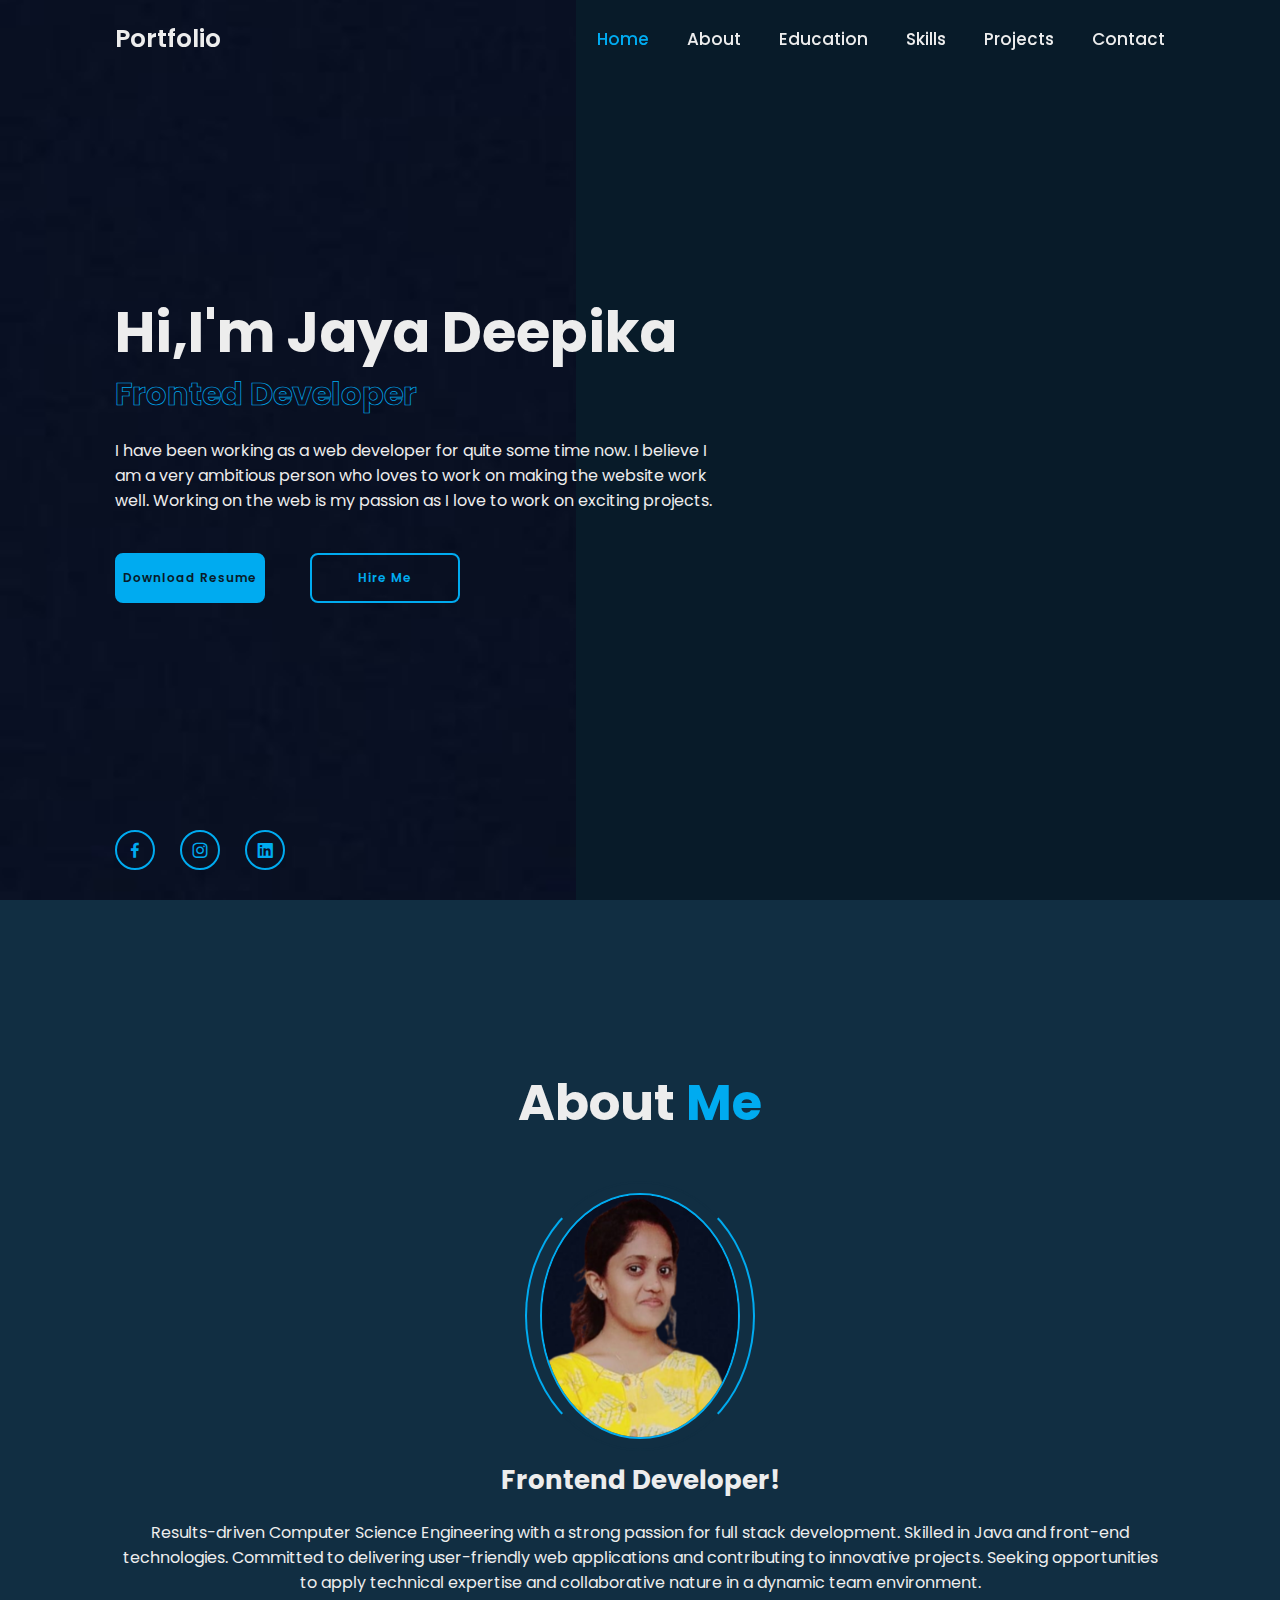
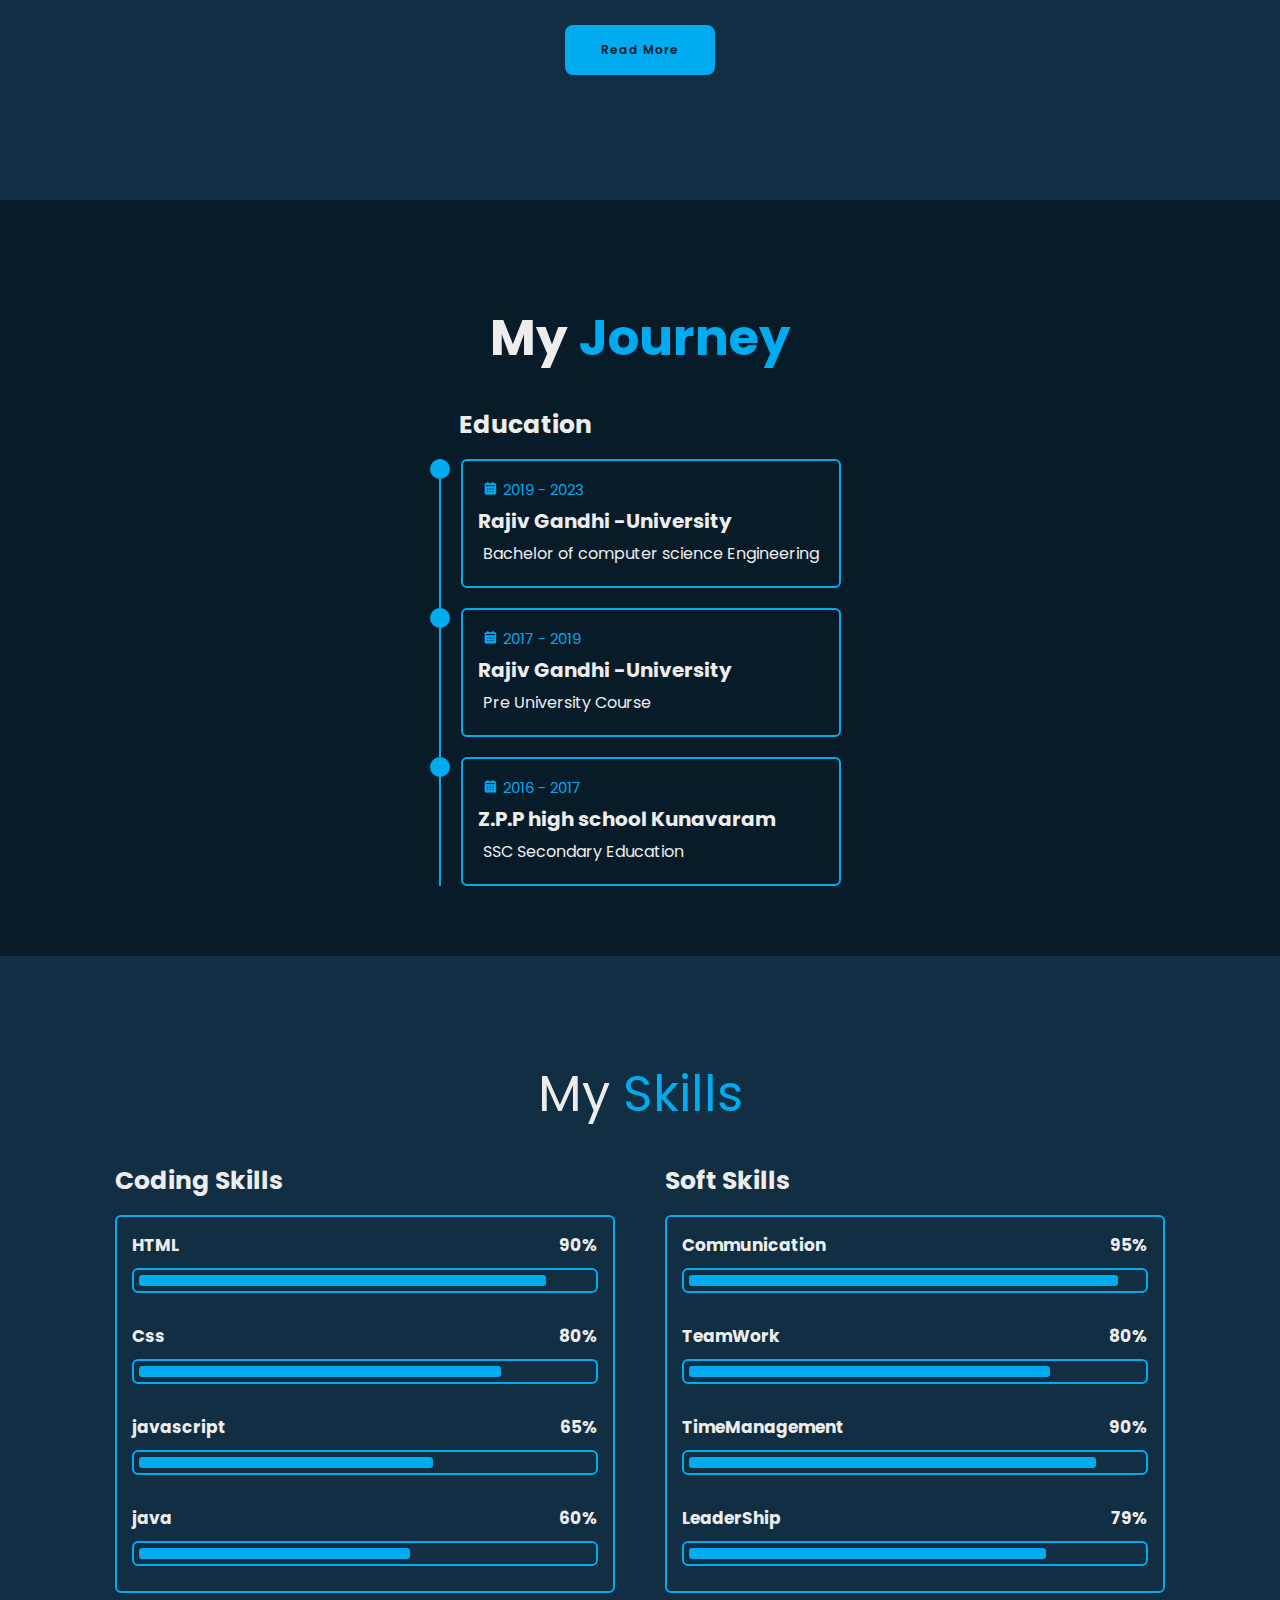
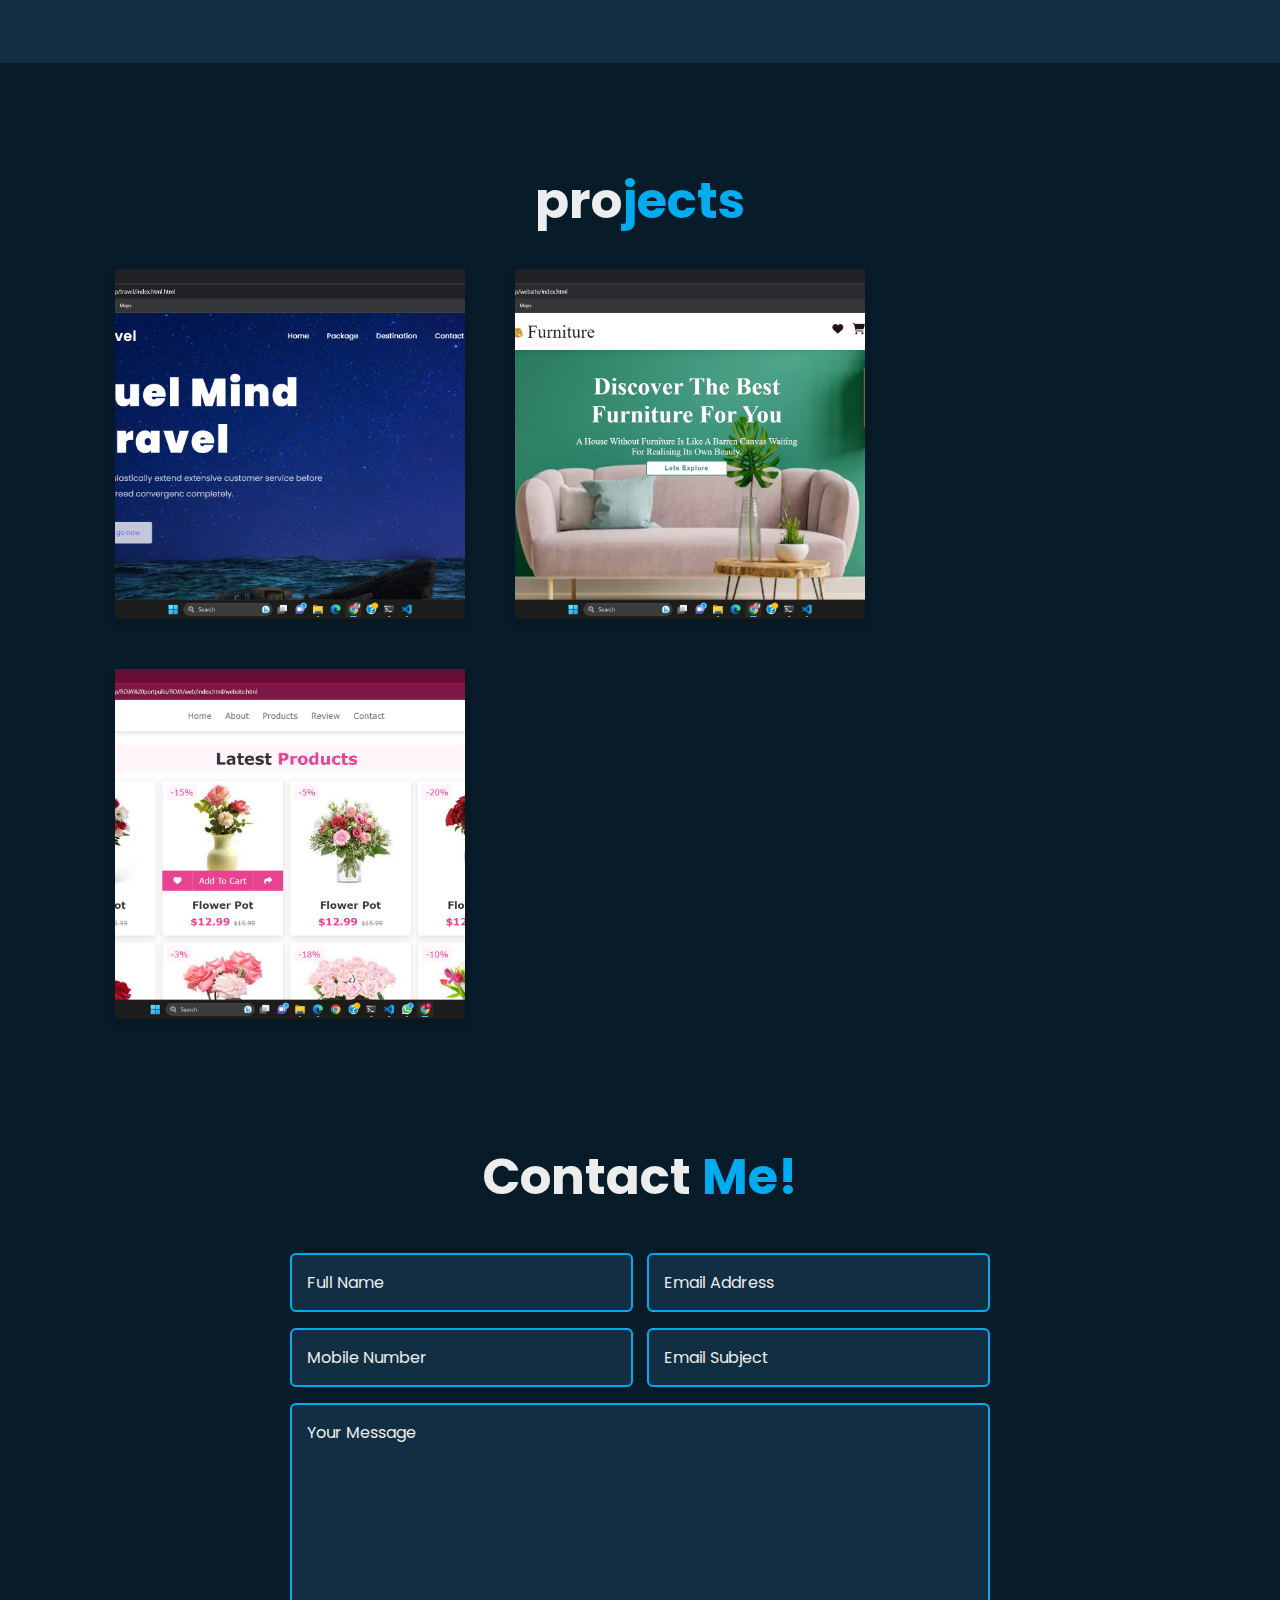
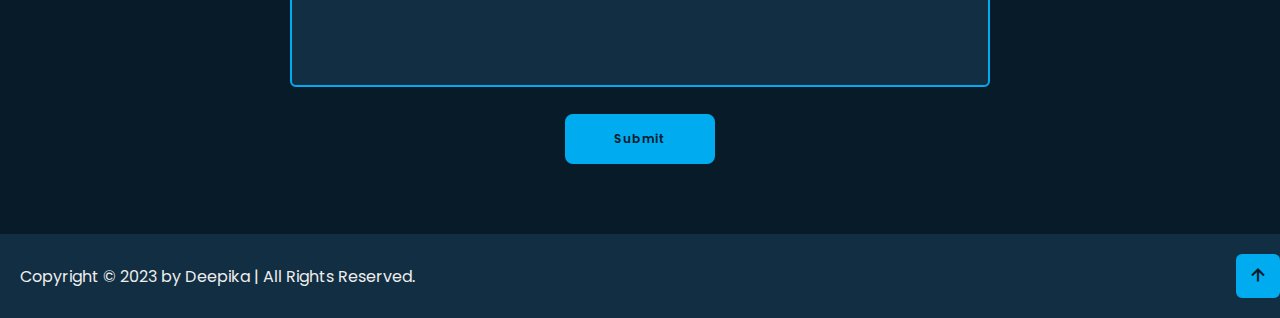
<file: index.html>
<!DOCTYPE html>
<html lang="en">
<head>
    <meta charset="UTF-8">
    <meta name="viewport" content="width=device-width, initial-scale=1.0">
    <title>Jaya Deepika</title>
    <link rel="stylesheet" href="./style.css">
    <link href='https://unpkg.com/boxicons@2.1.4/css/boxicons.min.css' rel='stylesheet'>
    <meta name="viewport" content="width=device-width, initial-scale=1">
</head>
<body>
    <!--header-->
    <header class="header">
        <a href="#" class="logo">Portfolio</a>
         <div class="bx bx-menu" id="menu-icon"></div>
        <nav class="navbar">
            <a href="#home" class="active">Home</a>
            <a href="#about">About</a>
            <a href="#education">Education</a>
            <a href="#skills">Skills</a>
            <a href="#projects">Projects</a>
            <a href="#contact">Contact</a>

            <span class="active-nav"></span>
        </nav>
    </header>
    <!--home section-->
    <section class="home" id="home">
        <div class="home-content">
            <h1>Hi,I'm <span>Jaya Deepika</span></h1>
            <div class="text-animate">
                <h3>Fronted Developer</h3>
            </div>
            <p>I have been working as a web developer for quite some time now. 
                I believe I am a very ambitious person who loves to work on making the website work well.
                 Working on the web is my passion as I love to work on exciting projects.</p>
            <div class="btn-box">
                <a href="./jaya_Deepika_Kadali.pdf" download="jaya_Deepika_Kadali" target="_blank"    class="btn">Download Resume</a>
                <a href="./hire.html" class="btn">Hire Me</a>
            </div>
        </div>
        <div class="home-sci">
            <a href="./hire.html"><i class='bx bxl-facebook'></i></a>
            <a href="https://instagram.com/jayadeepu_kadali?utm_source=qr&igshid=MzNlNGNkZWQ4Mg=="><i class='bx bxl-instagram' ></i></a>
            <a href="https://www.linkedin.com/in/jayadeepikakadali"><i class='bx bxl-linkedin-square' ></i></a>
        </div>
        <div class="home-imgHover"></div>
    </section>
    <!--about section-->
    <section class="about" id="about">
        <h2 class="heading">About <span>Me</span></h2>
        <div class="about-img">
            <img src="./img/deepu.png" alt="no picture">
            <span class="circle-spin"></span>
        </div>
        <div class="about-content">
            <h3>Frontend Developer!</h3>
            <p>Results-driven Computer Science Engineering with a strong passion for full stack development. Skilled in Java and front-end technologies. 
                Committed to delivering user-friendly web applications and contributing to innovative projects.
                 Seeking opportunities to apply technical expertise and collaborative nature in a dynamic team environment.</p>
            <div class="btn-box btns">
                <a href="./hire.html" class="btn">Read More</a>
            </div>
        </div>
    </section>
    <!--education section-->
    <section class="education" id="education">
        <h2 class="heading">My <span>Journey</span></h2>
        <div class="education-row">
            <div class="education-column">
                <h3 class="title">Education</h3>
        
                <div class="education-box">
                    <div class="education-content">
                        <div class="content">
                            <div class="year"><i class='bx bxs-calendar'></i>2019 - 2023</div>
                            <h3>Rajiv Gandhi -University</h3>
                            <p>Bachelor of computer science Engineering</p>
                        </div>
                    </div>
                
                
                    <div class="education-content">
                        <div class="content">
                            <div class="year"><i class='bx bxs-calendar'></i>2017 - 2019</div>
                            <h3>Rajiv Gandhi -University</h3>
                            <p>Pre University Course</p>
                        </div>
                    </div>
                
                
                    <div class="education-content">
                        <div class="content">
                            <div class="year"><i class='bx bxs-calendar'></i>2016 - 2017</div>
                            <h3>Z.P.P high school Kunavaram</h3>
                            <p>SSC Secondary Education </p>
                        </div>
                    </div>
                </div>
            </div>


        </div>
    </section>
    <!--Skills Section description-->
    <section class="skills" id="skills">
        <div class="heading">My <span>Skills</span></div>

        <div class="skills-row">

            <div class="skills-column">
                <!--coding Skills-->
                <h3 class="title">Coding Skills</h3>

                <div class="skills-box">
                    <div class="skills-content">

                       <div class="progress">
                        <h3>HTML <span>90%</span></h3>
                        <div class="bar"><span></span></div>
                       </div>

                       <div class="progress">
                        <h3>Css <span>80%</span></h3>
                        <div class="bar"><span></span></div>
                       </div>

                       <div class="progress">
                        <h3>javascript <span>65%</span></h3>
                        <div class="bar"><span></span></div>
                       </div>

                       <div class="progress">
                        <h3>java <span>60%</span></h3>
                        <div class="bar"><span></span></div>
                       </div>

                    </div>
                </div>

            </div>
            <!--technical skills-->
            <div class="skills-column">
                <h3 class="title">Soft Skills</h3>

                <div class="skills-box">
                    <div class="skills-content">

                       <div class="progress">
                        <h3>Communication <span>95%</span></h3>
                        <div class="bar"><span></span></div>
                       </div>

                       <div class="progress">
                        <h3>TeamWork <span>80%</span></h3>
                        <div class="bar"><span></span></div>
                       </div>

                       <div class="progress">
                        <h3>TimeManagement <span>90%</span></h3>
                        <div class="bar"><span></span></div>
                       </div>

                       <div class="progress">
                        <h3>LeaderShip <span>79%</span></h3>
                        <div class="bar"><span></span></div>
                       </div>

                    </div>
                </div>

            </div>
        </div>
    </section>
    <!--Projects description-->
    <section class="Projects" id="projects">
        <h2 class="heading">pro<span>jects</span></h2>
    <div class="project-box">
            <div class="flip-card">
            <div class="flip-card-inner">
              <div class="flip-card-front">
                <img src="./img/Screenshot 2023-08-31 191909.png" alt="Avatar" >
              </div>
              <div class="flip-card-back">
                <h1>Travel website</h1> 
                <p>i created a responsive travel website by using html and Css </p> 
                <div class="btn-box btns">
                    <a href="./websites/task/travel.html" target="_blank" class="btn">Read More</a>
                </div>
              </div>
            </div>
          </div>

          <div class="flip-card">
            <div class="flip-card-inner">
              <div class="flip-card-front">
                <img src="./img/Screenshot 2023-08-31 192037.png" alt="Avatar" >
              </div>
              <div class="flip-card-back">
                <h1>Furnitute website</h1> 
                <p>i created a furniture website by using html and Css </p> 
                <div class="btn-box btns">
                    <a href="./websites/data/furniture.html" target="_blank" class="btn">Read More</a>
                </div>
              </div>
            </div>
          </div>

          <div class="flip-card">
            <div class="flip-card-inner">
              <div class="flip-card-front">
                <img src="./img/Screenshot 2023-08-31 211227.png" alt="Avatar">
              </div>
              <div class="flip-card-back">
                <h1>Flowers website</h1> 
                <p>i created a responsive Flowers website by using html and Css </p> 
                <div class="btn-box btns">
                    <a href="./websites/flowerweb/website.html" class="btn">Read More</a>
                </div>
              </div>
            </div>
          </div>
        </div>

    </section>
    <section class="contact" id="contact">
        <h2 class="heading">Contact <span>Me!</span></h2>

        <form action="https://formspree.io/f/mvojpzdb" method="post">
            <div class="input-box">
                <div class="input-field">
                    <input type="text" placeholder="Full Name" name="fname" >
                    <span class="focus"></span>
                </div>
                <div class="input-field">
                    <input type="text" placeholder="Email Address" name="email">
                    <span class="focus"></span>
                </div>
            </div>

            <div class="input-box">
                <div class="input-field">
                    <input type="text" placeholder="Mobile Number" name="number" >
                    <span class="focus"></span>
                </div>
                <div class="input-field">
                    <input type="text" placeholder="Email Subject" name="deepu">
                    <span class="focus"></span>
                </div>
            </div>
            <div class="textarea-field">
                <textarea name="" id="" cols="30" rows="10" placeholder="Your Message" name="textarea"></textarea>
                <span class="focus"></span>
            </div>
            <div class="btn-box btns">
                <button type="submit" value="submit" class="btn"  formaction="https://formspree.io/f/xdornknd "> Submit</button>
            </div>
        </form>
    </section>

    <!--footer design-->
    <footer class="footer">
        <div class="footer-text">
            <p>Copyright &copy; 2023 by Deepika | All Rights Reserved.</p>
        </div>

        <div class="footer-iconTop">
            <a href="#"><i class='bx bx-up-arrow-alt'></i></a>
        </div>
    </footer>
    <script src="./script.js"></script>
</body>
</html>
</file>
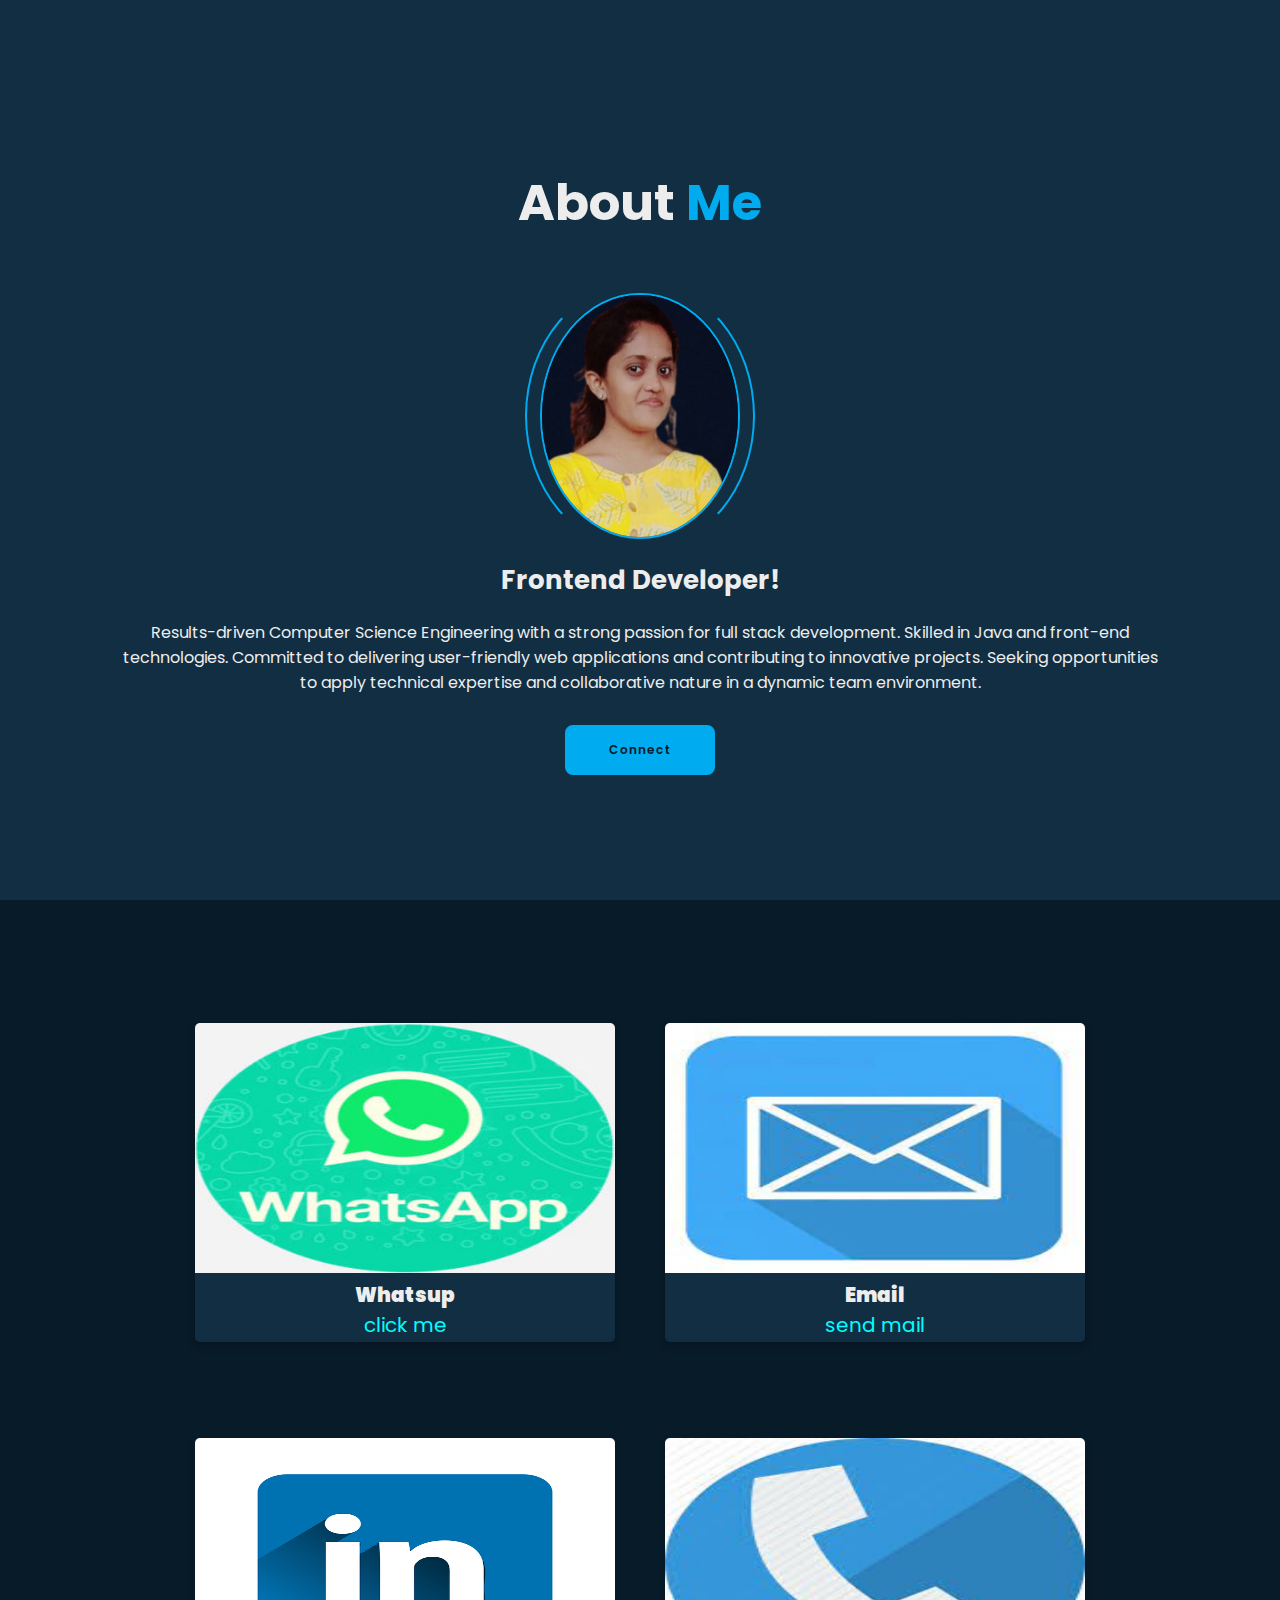
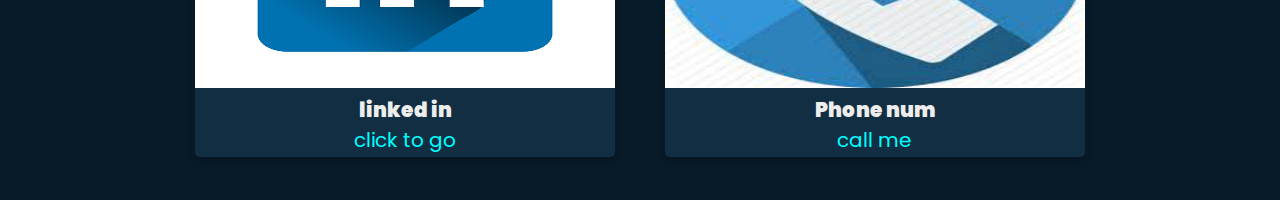
<file: hire.html>
<!DOCTYPE html>
<html lang="en">
<head>
    <meta charset="UTF-8">
    <meta name="viewport" content="width=device-width, initial-scale=1.0">
    <title>Hire me</title>
    <meta name="viewport" content="width=device-width, initial-scale=1">
    <link rel="stylesheet" href="./style.css">
<style>
.connect{
    display: flex;
    flex-wrap: wrap;
    gap: 5rem;
    justify-content: center;
    align-items: center;
}
.card {
  box-shadow: 0 4px 8px 0 rgba(0,0,0,0.2);
  transition: 0.3s;
  width: 40%;
  border-radius: 5px;
  background-color: #112e42;

}

.card:hover {
  box-shadow: 0 8px 16px 0 rgb(24, 131, 161);
}

img {
  border-radius: 5px 5px 0 0;
}

.container {
  padding: 2px 16px;}
.card img{
    width: 150px;
    height: 250px;
}
.card .container h4,b,p,a{
    font-size: 2rem;
    text-align: center;
}
.container a{
  color: aqua;
}
</style>
</head>
<body>
    <section class="about" id="about">
        <h2 class="heading">About <span>Me</span></h2>
        <div class="about-img">
            <img src="./img/deepu.png" alt="no picture">
            <span class="circle-spin"></span>
        </div>
        <div class="about-content">
            <h3>Frontend Developer!</h3>
            <p>Results-driven Computer Science Engineering with a strong passion for full stack development. Skilled in Java and front-end technologies. 
                Committed to delivering user-friendly web applications and contributing to innovative projects.
                 Seeking opportunities to apply technical expertise and collaborative nature in a dynamic team environment.</p>
            <div class="btn-box btns">
                <a href="#connect" class="btn">Connect</a>
            </div>
        </div>
    </section>
    <section class="connect" id="connect">
        <div class="card">
            <img src="./img/whatsup.jpg" alt="Avatar" style="width:100%">
            <div class="container">
              <h4><b>Whatsup</b></h4>
              <p><a href="https://wa.me/+8374929657" target="_blank">click me</a></p>
            </div>
          </div>
          <div class="card">
            <img src="./img/email.jpeg" alt="Avatar" style="width:100%">
            <div class="container">
              <h4><b>Email</b></h4>
              <p><a href="mailto:jayadeepika001@gmail.com" target="_blank">send mail</a></p>
            </div>
          </div>
          <div class="card">
            <img src="./img/linkedin.webp" alt="Avatar" style="width:100%">
            <div class="container">
              <h4><b>linked in</b></h4>
              <p><a href="https://www.linkedin.com/in/jayadeepikakadali" target="_blank">click to go </a></p>
            </div>
          </div>
          <div class="card">
            <img src="./img/phone no.jpeg" alt="Avatar" style="width:100%">
            <div class="container">
              <h4><b>Phone num</b></h4>
              <p><a href="tel:+8374929657" target="_blank">call me</a></p>
            </div>
          </div>
    </section>

</body>
</html>
</file>
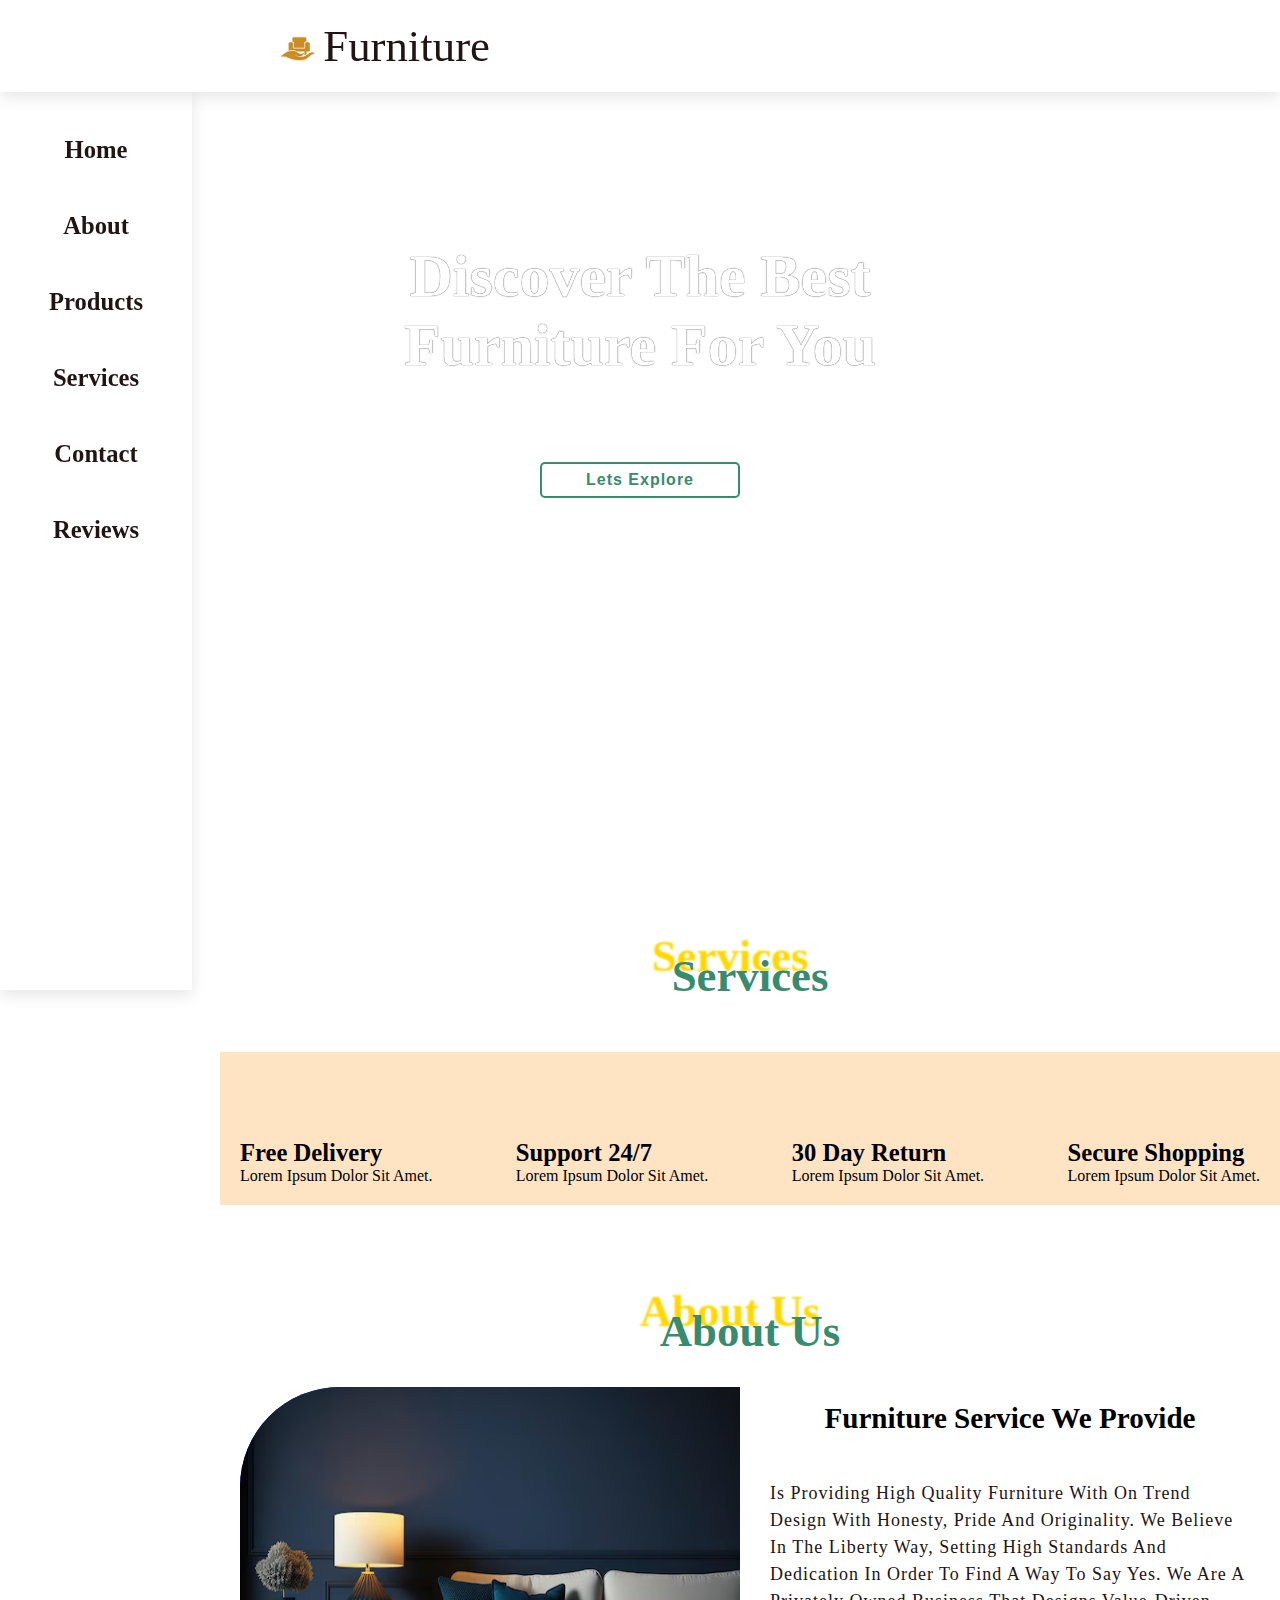
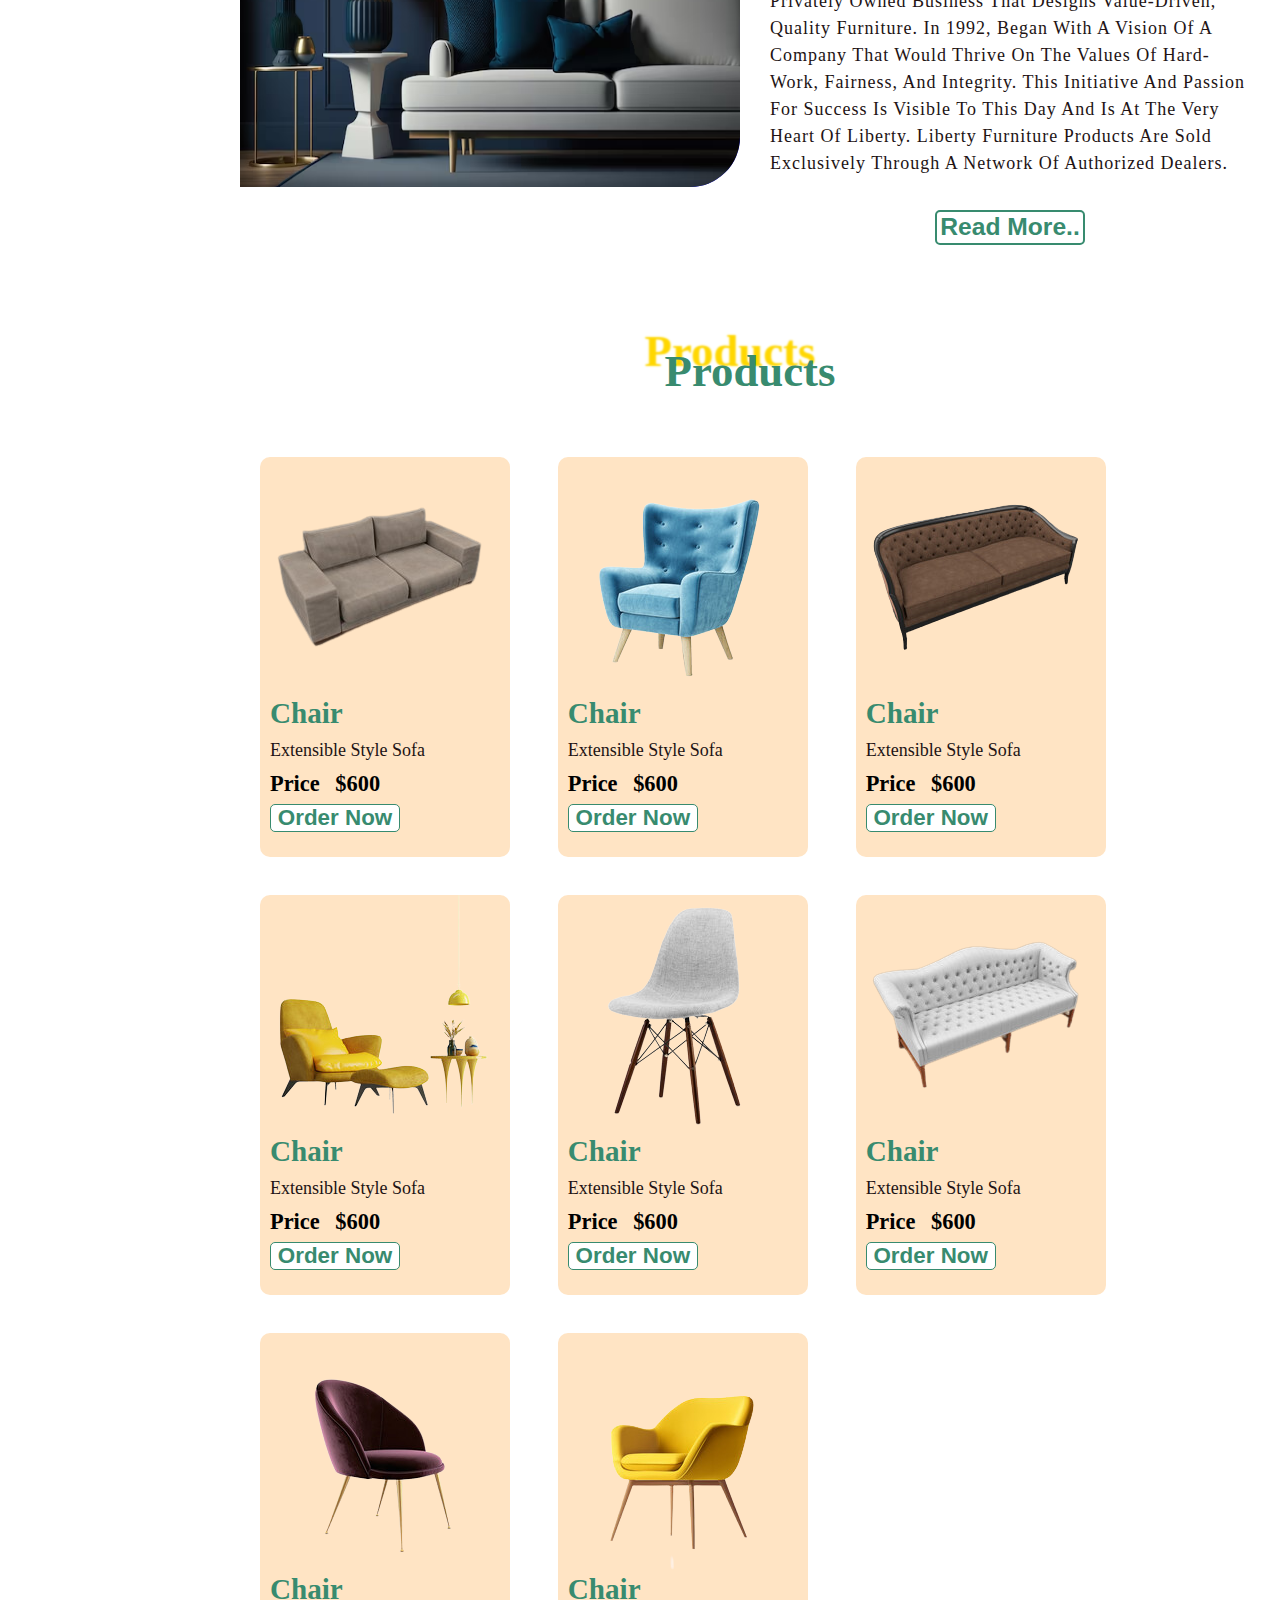
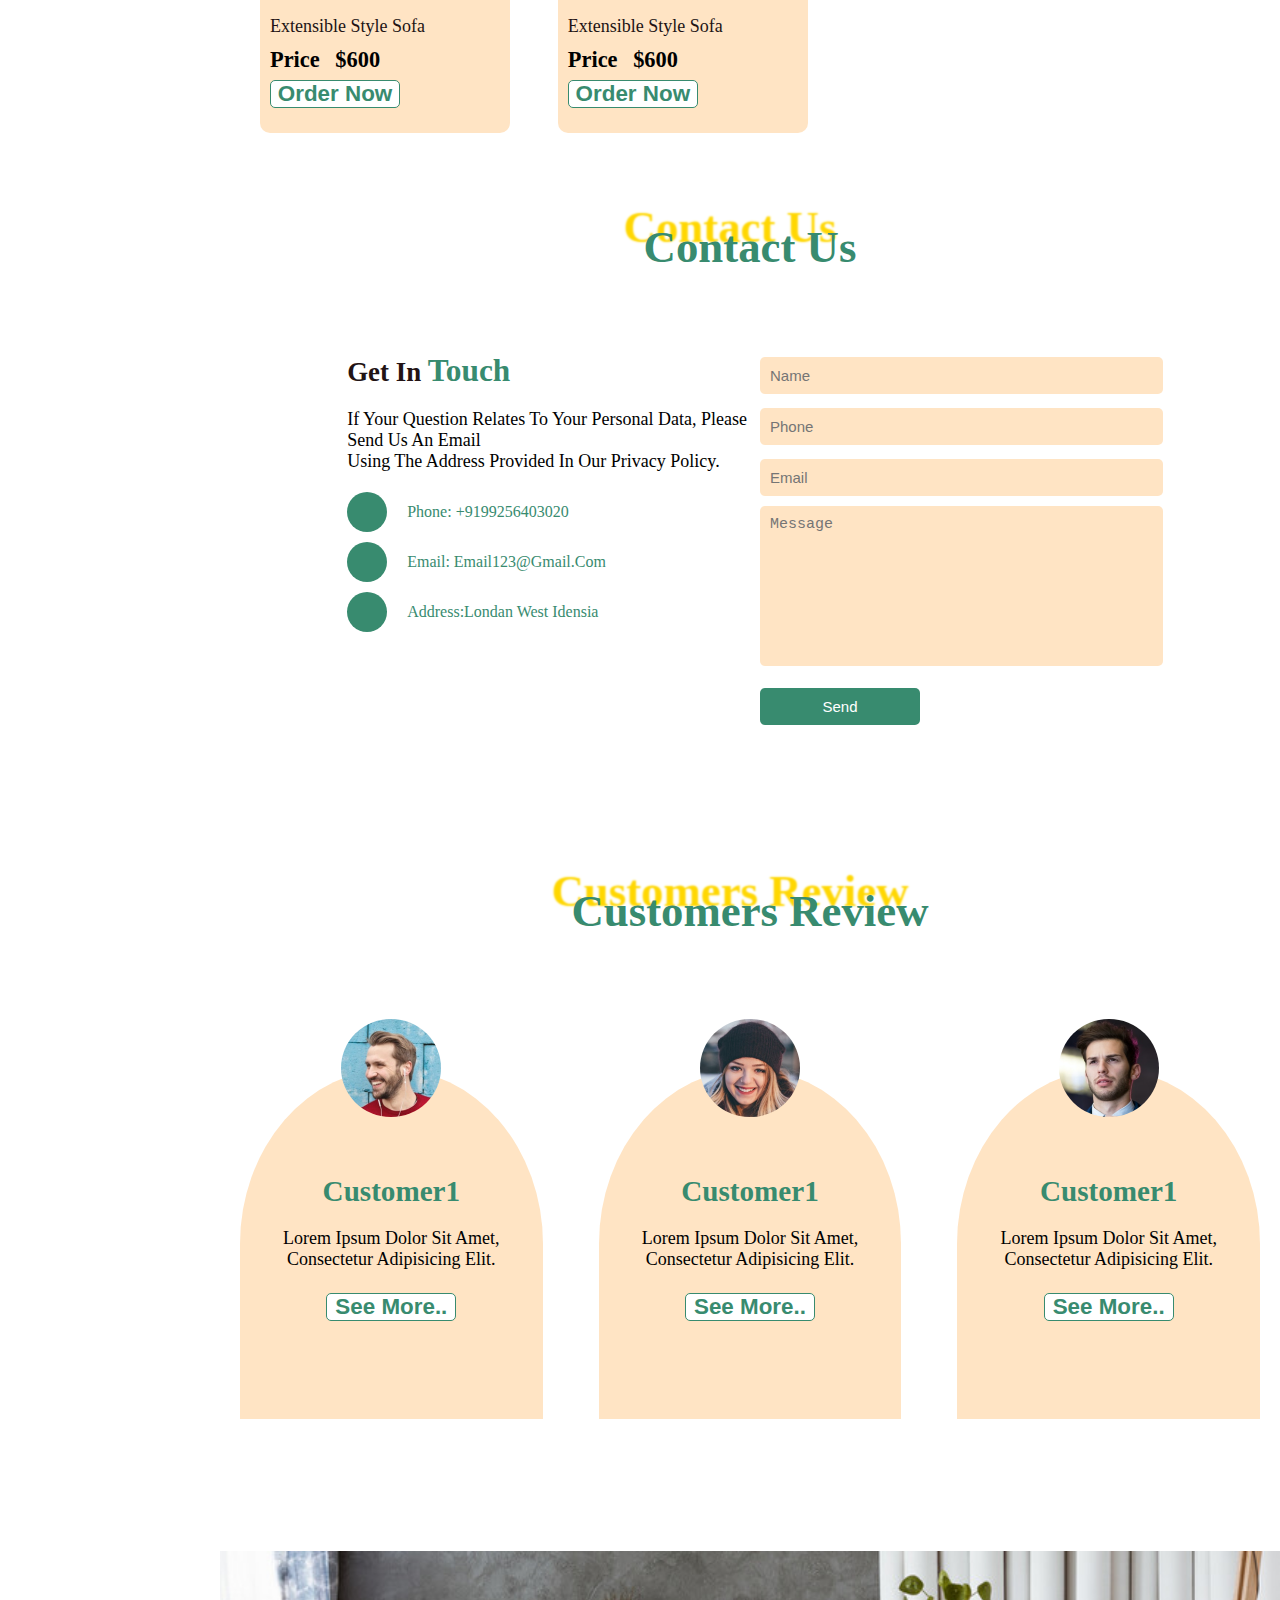
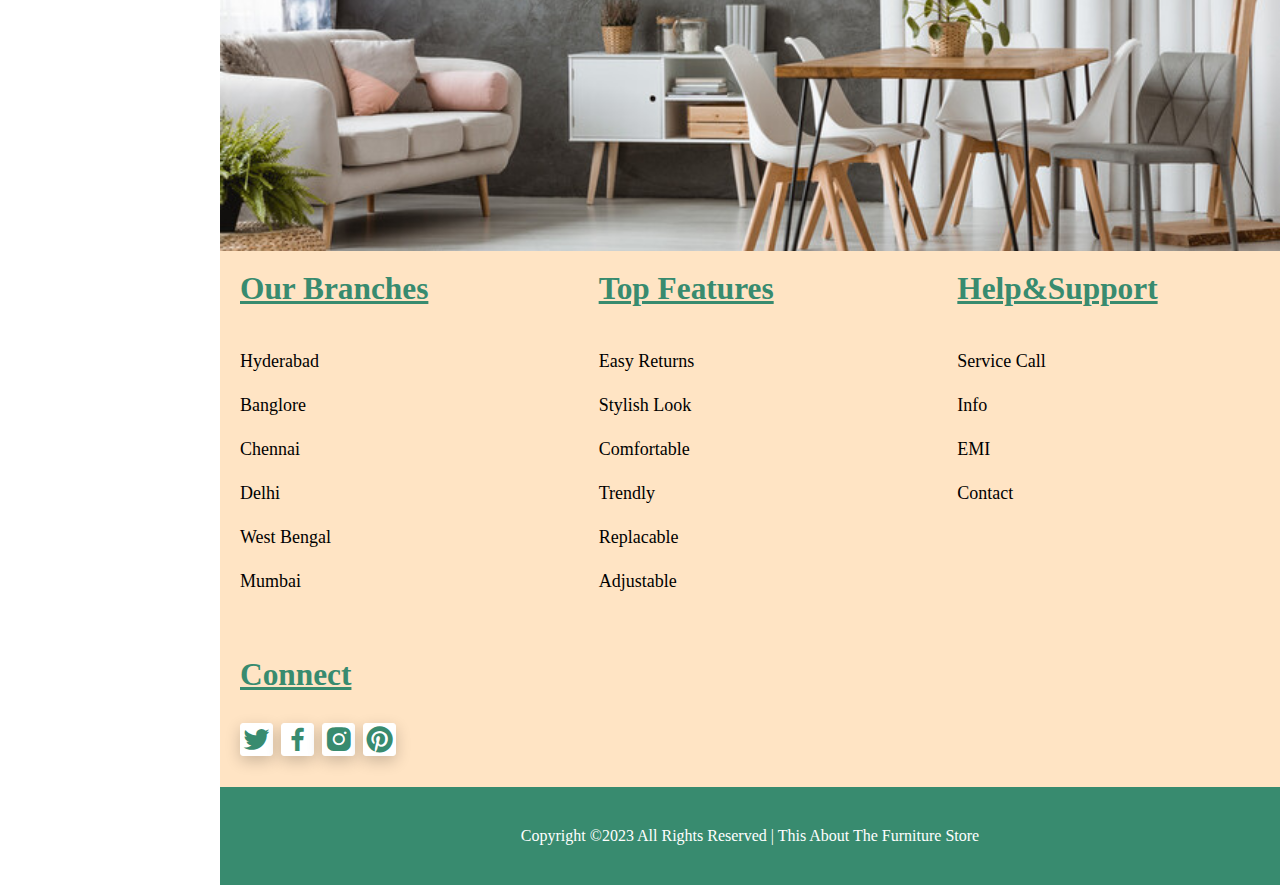
<file: websites/data/furniture.html>
<!DOCTYPE html>
<html lang="en">
<head>
    <meta charset="UTF-8">
    <meta name="viewport" content="width=device-width, initial-scale=1.0">
    <title>Document</title>
</head>
<link rel="stylesheet" href="https://cdnjs.cloudflare.com/ajax/libs/font-awesome/6.4.0/css/all.min.css" integrity="sha512-iecdLmaskl7CVkqkXNQ/ZH/XLlvWZOJyj7Yy7tcenmpD1ypASozpmT/E0iPtmFIB46ZmdtAc9eNBvH0H/ZpiBw==" crossorigin="anonymous" referrerpolicy="no-referrer" />
<link rel="stylesheet" href="./website.css">
<link rel="stylesheet"
href="https://cdn.jsdelivr.net/npm/boxicons@latest/css/boxicons.min.css">
<body>
    <!-- header part -->
    
<div class="grid-container">
    <header class=".item1">
        <label for="toggler" class="fas fa-bars" id="menu-block"></label>
        <div class="data">
        <a href="#" class="logo"><img src="./images/logo2.jpg" alt="no picture" class="logo2"></a>
        <a href="#" class="brand" >furniture</a></div>
       <div class="iconics">
        <a href="#" class="fas fa-heart"></a>
        <a href="#" class="fas fa-shopping-cart"></a>
        <a href="#" class="fas fa-user"></a>
       </div>
    </header>
    <!--header part close-->
    <!-- aside part start -->
        <aside class="item2">
            <ul>
                <li><a href="#home" class="home side">Home</a></li>
                <li><a href="#about" class="about side">About</a></li>
                <li><a href="#products" class="products side">Products</a></li>
                <li><a href="#services" class="services side">Services</a></li>
                <li><a href="#contact" class="contact side">Contact</a></li>
                <li><a href="#review" class="reviews side">Reviews</a></li>
            </ul>
        </aside>
    <section class="item3" id="home">    
        <div class="content">
            <div class="content-text">
                <h1>Discover The Best<br> Furniture for You</h1>
                <p>A house without furniture is like a barren canvas waiting<br> for realising its own beauty.</p>
                <button class="btn">Lets Explore</button>
            </div>
        </div>
        <!-- home part and aside part completed -->

        <!-- services part start -->
        <section class="offers" id="services">
            <div class="offer-heading"><h1>Services</h1></div>
            <div class="offer-content">
            <div class="row">
                <i class="fa-solid fa-truck-fast"></i>
                <h3>Free Delivery</h3>
                <p>Lorem ipsum dolor sit amet.</p>
            </div>
            <div class="row">
                <i class="fa-solid fa-headset"></i>
                <h3>Support 24/7</h3>
                <p>Lorem ipsum dolor sit amet.</p>
            </div>
            <div class="row">
                <i class="fa-solid fa-rotate-left"></i>
                <h3>30 Day Return</h3>
                <p>Lorem ipsum dolor sit amet.</p>
            </div>
            <div class="row">
                <i class="fa-solid fa-cart-shopping"></i>
                <h3>Secure Shopping</h3>
                <p>Lorem ipsum dolor sit amet.</p>
            </div>
        </div>
        <!-- services part end -->

        <!--Aboubt us part start-->
        <section class="aboutus" id="about">
            <div class="abouthead"><h1>About Us</h1></div>
            <div class="aboutcontainer">
                <div class="aboutimg"><img src="./images/about-img.png" alt="no picture"></div>
                    <div class="abouttext">
                        <h3>Furniture Service we Provide</h3>
                        <p>Is Providing High quality furniture with on trend design with honesty, pride and originality.
                            We believe in the Liberty Way, setting high standards and dedication in order to find a way to
                            say yes. We are a privately owned business that designs value-driven, quality furniture. 
                            In 1992, began with a vision of a company that would thrive on the values of hard-work, fairness, and integrity. 
                            This initiative and passion for success is visible to this day and is at the very heart of Liberty. 
                            Liberty Furniture products are sold exclusively through a network of authorized dealers. 
                        </p>
                        <button class="btn">Read More..</button>
                    </div>
            </div>
        </section>
        <!--about us part closed-->

        <!--products start-->
        <section class="products" id="products">
            <div class="producthead">
                <h1>Products</h1>
            </div>
            <div class="productcontent">
                <div class="row">
                    <img src="./images/p1.png" alt="no picture">
                    <div class="rowbody">
                        <h3>Chair</h3>
                        <p>extensible style sofa</p>
                        <h5> Price $600</h5>
                        <button>Order Now</button>
                    </div>
                </div>
            </div>
            <div class="productcontent">
                <div class="row">
                    <img src="./images/p2.png" alt="no picture">
                    <div class="rowbody">
                        <h3>Chair</h3>
                        <p>extensible style sofa</p>
                        <h5> Price $600</h5>
                        <button>Order Now</button>
                    </div>
                </div>
            </div>
            <div class="productcontent">
                <div class="row">
                    <img src="./images/p3.png" alt="no picture">
                    <div class="rowbody">
                        <h3>Chair</h3>
                        <p>extensible style sofa</p>
                        <h5> Price $600</h5>
                        <button>Order Now</button>
                    </div>
                </div>
            </div>
            <div class="productcontent">
                <div class="row">
                    <img src="./images/p4.png" alt="no picture">
                    <div class="rowbody">
                        <h3>Chair</h3>
                        <p>extensible style sofa</p>
                        <h5> Price $600</h5>
                        <button>Order Now</button>
                    </div>
                </div>
            </div>
            <div class="productcontent">
                <div class="row">
                    <img src="./images/p5.png" alt="no picture">
                    <div class="rowbody">
                        <h3>Chair</h3>
                        <p>extensible style sofa</p>
                        <h5> Price $600</h5>
                        <button>Order Now</button>
                    </div>
                </div>
            </div>
            <div class="productcontent">
                <div class="row">
                    <img src="./images/p6.png" alt="no picture">
                    <div class="rowbody">
                        <h3>Chair</h3>
                        <p>extensible style sofa</p>
                        <h5> Price $600</h5>
                        <button>Order Now</button>
                    </div>
                </div>
            </div>
            <div class="productcontent">
                <div class="row">
                    <img src="./images/p7.png" alt="no picture">
                    <div class="rowbody">
                        <h3>Chair</h3>
                        <p>extensible style sofa</p>
                        <h5> Price $600</h5>
                        <button>Order Now</button>
                    </div>
                </div>
            </div>
            <div class="productcontent">
                <div class="row">
                    <img src="./images/p8.png" alt="no picture">
                    <div class="rowbody">
                        <h3>Chair</h3>
                        <p>extensible style sofa</p>
                        <h5> Price $600</h5>
                        <button>Order Now</button>
                    </div>
                </div>
            </div>
        </section>
        <!--products closed-->

        <!--contact start-->
        <section class="contact" id="contact">
            <div class="contacthead"><h1>Contact Us</h1></div>
            <div class="contactdetail">
                <div class="contacttext">
                    <h1>Get in <span>Touch</span></h1>
                    <p>If your question relates to your personal data, please send us an email<br> 
                        using the address provided in our Privacy policy.
                    </p>
                    <ul>
                        <li><a href="#"><i class="fa-solid fa-phone"></i>phone: +9199256403020</a></li>
                        <li><a href="#"><i class="fa-solid fa-envelope"></i>Email: email123@gmail.com</a></li>
                        <li><a href="#"><i class="fa-solid fa-location-dot"></i>Address:Londan west idensia</a></li>
                    </ul>
                </div>
                <div class="contactform">
                    <form action="#">
                        <input type="name" placeholder="Name" required>
                        <input type="number" placeholder="Phone" required>
                        <input type="email" placeholder="Email" required>
                        <textarea name="" id="" cols="22" rows="10" placeholder="Message"></textarea>
                        <input type="submit" value="Send" class="submit" required>
        
                </div>
            </div>
        </section>
        <!--contact closed-->

        <!--review start-->
        <section class="review" id="review">
            <div class="reviewhead">
                <h1>Customers Review</h1>
            </div>
            <div class="reviewcontent">
                <div class="row">
                    <img src="./images/pic-1.png" alt="no picture">
                    <h3>Customer1</h3>
                    <div class="star">
                        <i class="fa-solid fa-star checked"></i>
                        <i class="fa-solid fa-star checked"></i>
                        <i class="fa-solid fa-star checked"></i>
                        <i class="fa-solid fa-star checked"></i>
                        <i class="fa-solid fa-star checked"></i>
                    </div>
                    <p>Lorem ipsum dolor sit amet, consectetur adipisicing elit.</p>
                    <button>See More..</button>
                </div>

                <div class="row">
                    <img src="./images/pic-2.png" alt="no picture">
                    <h3>Customer1</h3>
                    <div class="star">
                        <i class="fa-solid fa-star checked"></i>
                        <i class="fa-solid fa-star checked"></i>
                        <i class="fa-solid fa-star checked"></i>
                        <i class="fa-solid fa-star checked"></i>
                        <i class="fa-solid fa-star checked"></i>
                    </div>
                    <p>Lorem ipsum dolor sit amet, consectetur adipisicing elit.</p>
                    <button>See More..</button>
                </div>

                <div class="row">
                    <img src="./images/pic-3.png" alt="no picture">
                    <h3>Customer1</h3>
                    <div class="star">
                        <i class="fa-solid fa-star checked"></i>
                        <i class="fa-solid fa-star checked"></i>
                        <i class="fa-solid fa-star checked"></i>
                        <i class="fa-solid fa-star checked"></i>
                        <i class="fa-solid fa-star checked"></i>
                    </div>
                    <p>Lorem ipsum dolor sit amet, consectetur adipisicing elit.</p>
                    <button>See More..</button>
                </div>
            </div>
        </section>
        <!--Review closed-->

        <!--footer start-->
        <section class="footer">
            <div class="footerhead">
        
            </div>
            <div class="footerbody">
                <div class="rowfoot">
                    <h3>Our Branches</h3>
                    <ul>
                        <li><a href="#">Hyderabad</a></li>
                        <li><a href="#">Banglore</a></li>
                        <li><a href="#">Chennai</a></li>
                        <li><a href="#">Delhi</a></li>
                        <li><a href="#">West bengal</a></li>
                        <li><a href="#">Mumbai</a></li>
                    </ul>
                </div>

                <div class="rowfoot">
                    <h3>Top Features</h3>
                    <ul>
                        <li><a href="#">Easy Returns</a></li>
                        <li><a href="#">Stylish look</a></li>
                        <li><a href="#">Comfortable</a></li>
                        <li><a href="#">Trendly</a></li>
                        <li><a href="#">Replacable</a></li>
                        <li><a href="#">Adjustable</a></li>
                    </ul>
                </div>

                <div class="rowfoot">
                    <h3>Help&support</h3>
                    <ul>
                        <li><a href="#">Service call</a></li>
                        <li><a href="#">Info </a></li>
                        <li><a href="#">EMI</a></li>
                        <li><a href="#">Contact</a></li>
                    </ul>
                </div>
                <div class="rowfoot">
                    <h3>Connect</h3>
                    <ul>
                        <li><a href="https://twitter.com/"><i class='bx bxl-twitter'></i></a>
                        <a href="https://www.facebook.com/"><i class='bx bxl-facebook' ></i></a>
                        <a href="https://www.instagram.com/"><i class='bx bxl-instagram-alt' ></i></a>
                        <a href="https://www.pinterest.com/"><i class='bx bxl-pinterest' ></i></a></li>
                    </ul>
                </div>
            </div>
            <div class="copybody">
                <p>Copyright &copy2023 All Rights Reserved | This About The Furniture Store</p>
            </div>
        </section>
        <!--footer end-->
    </section>
</div>
</body>
</html>
</file>
<file: style.css>
@import url('https://fonts.googleapis.com/css2?family=Pacifico&family=Poppins:ital,wght@0,300;0,400;0,700;0,800;1,500;1,600;1,700;1,800&display=swap');


*{
    margin: 0;
    padding: 0;
    box-sizing: border-box;
    text-decoration: none;
    border: none;
    outline: none;
    scroll-behavior: smooth;
    font-family: 'poppins',sans-serif;
}

:root{
    --bg-color: #081b29;
    --second-bg-color:#112e42;
    --text-color:#ededed;
    --main-color:#00abf0;
}

html{
    font-size: 62.5%;
    overflow-x: hidden;
}
body{
    background: var(--bg-color);
    color: var(--text-color);
}
.header{
    position: fixed;
    top: 0;
    left: 0;
    width: 100%;
    padding: 2rem 9%;
    background-color: transparent;
    display: flex;
    justify-content: space-between;
    align-items: center;
    z-index: 100;
    transition: .3s;
}
.header.sticky{
    background-color: var(--bg-color);
}
.logo{
    font-size: 2.5rem;
    color: var(--text-color);
    font-weight: 600;
}
.navbar a{
    font-size: 1.7rem;
    color: var(--text-color);
    font-weight: 500;
    margin-left: 3.5rem;
    transition: .3s;
}
.navbar a:hover,
.navbar a.active{
    color:var(--main-color); 
}
#menu-icon{
    font-size: 3.6rem;
    color: var(--text-color);
    cursor: pointer;
    display: none;
}
section{
    min-height: 100vh;
    padding: 10rem 9% 2rem;
}
.home{
    display: flex;
    align-items: center;
    padding: 0 9%;
    background: url(./img/test2.jpg)no-repeat;
    background-size: cover;
    background-position: center;
}
.home-content{
    max-width: 60rem;
    z-index: 99;
}
.home-content h1{
    font-size: 5.6rem;
    font-weight: 700;
    line-height: 1.3;
}
.home-content h1 span{
    color: var(--text-color);
}
.home-content .text-animate{
    position: relative;
    width: 32.8rem;
}
.home-content .text-animate h3{
    font-size: 3.2rem;
    font-weight: 700;
    color: transparent;
    -webkit-text-stroke: .7px var(--main-color);
}
.home-content p{
    font-size: 1.6rem;
    margin: 2rem 0 4rem;

}
.btn-box {
    position: relative;
    display: flex;
    justify-content: space-between;
    width: 34.5rem;
    height: 5rem;
}
.btn-box .btn{
    position: relative;
    display: inline-flex;
    justify-content: center;
    align-items: center;
    width: 15rem;
    height: 100%;
    background: var(--main-color);
    border: .2rem solid var(--main-color);
    border-radius: .8rem;
    font-size: 1.2rem; 
    font-weight: 600;
    letter-spacing: .1rem;
    color: var(--bg-color);
    z-index: 1;
    overflow: hidden;
    transition: .5s;
}
.btn-box .btn:hover{
    color: var(--main-color);
}
.btn-box .btn:nth-child(2){
    background: transparent;
    color: var(--main-color);
}
.btn-box .btn:nth-child(2):hover{
    color: var(--main-color);
}
.btn-box .btn:nth-child(2)::before{
    background: var(--main-color);
}
.btn-box .btn::before{
    content: '';
    position: absolute;
    top: 0;
    left: 0;
    width: 0;
    height: 100%;
    background: var(--bg-color);
    z-index: -1;
    transition: .5s;
}
.btn-box .btn:hover::before{
    width: 100%;
}
.home-sci{
    position: absolute;
    bottom: 3rem;
    width: 170px;
    display: flex;
    justify-content: space-between;
}
.home-sci a{
    position: relative;
    display: inline-flex;
    justify-content: center;
    align-items:center ;
    width: 40px;
    height: 40px;
    background: transparent;
    border: .2rem solid var(--main-color);
    border-radius: 50%;
    font-size: 20px;
    color: var(--main-color);
    z-index: 1;
    overflow: hidden;
    transition: .5s;
}
.home-sci a:hover{
    color: var(--bg-color);
}
.home-sci a::before{
    content: '';
    position: absolute;
    top: 0;
    left: 0;
    width: 0;
    height: 100%;
    background: var(--main-color);
    z-index: -1;
    transition: .5s;
}

.home-sci a:hover::before{
    width: 100%;
}
.home-imgHover{
    position: absolute;
    top: 0;
    right: 0;
    width: 55%;
    height: 100%;
    background: transparent;
    transition: .3s;
    background:var(--bg-color);
}
.home-imgHover:hover{
    background:var(--bg-color);
    opacity: .8;
}
.about{
    display: flex;
    justify-content: center;
    align-items: center;
    flex-direction: column;
    gap: 2rem;
    background: var(--second-bg-color);
    padding-bottom: 6rem;
}
.heading{
    font-size: 5rem;
    margin-bottom: 3rem;
    text-align: center;
}
span{
    color:var(--main-color);
}
.about-img{
    position: relative;
    width: 20rem;
    height: 25rem;
    border-radius: 50%;
    display: flex;
    justify-content: center;
    align-items: center;
}
.about-img img{
    width: 100%;
    border-radius: 50%;
    border: .2rem solid var(--main-color);
}
.about-img .circle-spin{
    position: absolute;
    top: 50%;
    left: 50%;
    transform: translate(-50%, -50%) rotate(0);
    width: 230px;
    height: 270px;
    border-radius: 50%;
    border-top: .2rem solid var(--second-bg-color);
    border-bottom:.2rem solid var(--second-bg-color);
    border-left: .2rem solid var(--main-color);
    border-right: .2rem solid var(--main-color);
}
.about-content{
    text-align: center;
}
.about-content h3{
    font-size: 2.6rem;
}
.about-content p{
    font-size: 1.6rem;
    margin: 2rem 0 3rem;
}
.btn-box.btns{
    display: inline-block;
    width: 15rem;
}
.btn-box.btns a::before{
    background: var(--second-bg-color);
}
.education{
    display:flex;
    justify-content: center;
    align-items: center;
    flex-direction: column;
    min-height: auto;
    padding-bottom: 5rem;
}
/* .education .education-row{
    display: flex;
    flex-wrap:wrap;
    gap:5rem;
} */
.education .education-row .education-column{
    flex: 1 1 40rem;
}
.education-column .title{
    font-size: 2.5rem;
    margin: 0 0 1.5rem 2rem;
}
.education-column .education-box{
    border-left: 2px solid var(--main-color);
}
.education-box .education-content{
    position: relative;
    padding-left: 2rem;
}
.education-box .education-content::before{
    content: '';
    position: absolute;
    top: 0;
    left: -1.1rem;
    width: 2rem;
    height: 2rem;
    background-color: var(--main-color);
    border-radius: 50%;
}
.education-content .content{
    position: relative;
    padding: 1.5rem;
    border: .2rem solid var(--main-color);
    border-radius: .6rem;
    margin-bottom: 2rem;
    overflow: hidden;
}
.education-content .content::before{
    content: '';
    position: absolute;
    top: 0;
    left: 0;
    width: 0;
    height: 100%;
    background-color: var(--second-bg-color);
    z-index: -1;
    transition: .5s;
}
.education-content .content:hover::before{
    width: 100%;
}
.education-content .content .year{
    font-size: 1.5rem;
    color: var(--main-color);
    padding-bottom: .5rem;
}
.education-content .content .year i{
    padding: .5rem;
}
.education-content .content h3{
    font-size: 2rem;
}
.education-content .content p{
    font-size: 1.6rem;
    padding: 0.5rem;
}
.skills{
    min-height: auto;
    padding-bottom: 7rem;
    background: var(--second-bg-color);
}
.skills .skills-row{
    display: flex;
    flex-wrap: wrap;
    gap: 5rem;
}
.skills-row .skills-column{
    flex: 1 1 40rem;
}
.skills-column .title{
    font-size: 2.5rem;
    margin: 0 0 1.5rem;
}
.skills-box .skills-content{ 
    position: relative;
    border: .2rem solid var(--main-color);
    border-radius: .6rem;
    padding: .5rem 1.5rem;
    z-index: 1;
    overflow: hidden;
} 
.skills-box .skills-content::before{
    content:'';
    position: absolute;
    top: 0;
    left: 0;
    width: 0;
    height: 100%;
    background: var(--bg-color);
    z-index: -1;
    transition: .5s ;
}
.skills-box .skills-content:hover::before{
    width: 100%;
}
.skills-content .progress {
    padding: 1rem 0;
} 
.skills-content .progress h3{
    font-size: 1.7rem;
    display: flex;
    justify-content: space-between;
}
.skills-content .progress h3 span{
    color: var(--text-color);
}
.skills-content .progress .bar{
    height: 2.5rem;
    border-radius: .6rem;
    border: .2rem solid var(--main-color);
    padding: .5rem;
    margin: 1rem 0;
}
.skills-content .progress .bar span{
    display: block;
    height: 100%;
    border-radius: .3rem;
    background: var(--main-color);
}
.skills-column:nth-child(1) .skills-content .progress:nth-child(1) .bar span{
    width: 90%;
}
.skills-column:nth-child(1) .skills-content .progress:nth-child(2) .bar span{
    width: 80%;
}
.skills-column:nth-child(1) .skills-content .progress:nth-child(3) .bar span{
    width: 65%;
}
.skills-column:nth-child(1) .skills-content .progress:nth-child(4) .bar span{
    width: 60%;
}
.skills-column:nth-child(2) .skills-content .progress:nth-child(1) .bar span{
    width: 95%;
}
.skills-column:nth-child(2) .skills-content .progress:nth-child(2) .bar span{
    width: 80%;
}
.skills-column:nth-child(2) .skills-content .progress:nth-child(3) .bar span{
    width: 90%;
}
.skills-column:nth-child(2) .skills-content .progress:nth-child(4) .bar span{
    width: 79%;
}

/* project */
.project-box{
    display: flex;
    flex-wrap: wrap;
    gap: 50px;
}
.flip-card {
    background-color: transparent;
    width: 350px;
    height: 350px;
    perspective: 1000px;
  }
  
  .flip-card-inner {
    position: relative;
    width: 100%;
    height: 100%;
    text-align: center;
    transition: transform 0.6s;
    transform-style: preserve-3d;
    box-shadow: 0 4px 8px 0 rgba(0,0,0,0.2);
  }
  
  .flip-card:hover .flip-card-inner {
    transform: rotateY(180deg);
  }
  
  .flip-card-front, .flip-card-back {
    position: absolute;
    width: 100%;
    height: 100%;
    -webkit-backface-visibility: hidden;
    backface-visibility: hidden;
  }
  
  .flip-card-front img{
    width: 350px;
    height: 350px;
    object-fit: cover;
  }
  
  .flip-card-back {
    background-color: var(--main-color);
    color: white;
    transform: rotateY(180deg);
  }
  .flip-card-back h1{
    font-size: 3.2rem;
    padding: 40px;
    color: var(--second-bg-color);
  }
  .flip-card-back p{
    font-size: 2rem;

  }
  .flip-card-back .btn-box.btns{
    width: 155px;
    border: 2px solid var(--bg-color);
    border-radius: .8rem;
    margin-top: 40px;
  }
.contact{
    min-height: auto;
    padding-bottom: 7rem;
}
.contact form{
    max-width: 70rem;
    margin: 0 auto;
    text-align: center;
}
.contact form .input-box{
    position: relative;
    display: flex;
    justify-content: space-between;
    flex-wrap: wrap;
}
.contact form .input-box .input-field{
    position :relative;
    width: 49%;
    margin: .8rem 0;
}
.contact form .input-box .input-field input,
.contact form .textarea-field textarea{
    width: 100%;
    height: 100%;
    padding: 1.5rem;
    font-size: 1.6rem;
    color: var(--text-color);
    background: transparent;
    border-radius: .6rem;
    border: .2rem solid var(--main-color);
}
.contact form .input-box .input-field input::placeholder,
.contact form .textarea-field textarea::placeholder{
    color: var(--text-color);
}
.contact form .focus{
    position: absolute;
    top: 0;
    left: 0;
    width: 0;
    height: 100%;
    background: var(--second-bg-color);
    border-radius: .6rem;
    z-index: -1;
    transition: .5s;
}
.contact form .input-box .input-field input:focus~.focus,
.contact form .input-box .input-field input:valid~.focus,
.contact form .textarea-field textarea:focus~.focus,
.contact form .textarea-field textarea:valid~.focus{
    width: 100%;
}
.contact .textarea-field{
    position: relative;
    margin: .8rem 0 2.7rem;
    display: flex;
}
.contact form .textarea-field textarea{
    resize: none;
}
.contact form .btn-box.btns .btn{
    cursor: pointer;
}
.footer{
    display:flex;
    justify-content: space-between;
    align-items: center;
    flex-wrap: wrap;
    padding: 2rem 0%;
    background: var(--second-bg-color);
}
.footer-text{
    margin-left: 20px;
}
.footer-text p{
    font-size: 1.6rem;
    text-align: center;
}
.footer-iconTop a{
    position: relative;
    display: inline-flex;
    justify-content: center;
    align-items: center;
    padding: .8rem;
    background: var(--main-color);
    border: .2rem solid var(--main-color);
    border-radius: .6rem;
    z-index: 1;
    overflow: hidden;
}
.footer-iconTop a::before{
    content: '';
    position: absolute;
    top: 0;
    left: 0;
    width: 0;
    height: 100%;
    background:var(--second-bg-color);
    z-index: -1;
    transition: .5s;
}
.footer-iconTop a:hover::before{
    width: 100%;
}
.footer-iconTop a i{
    font-size: 2.4rem;
    color: var(--bg-color);
    transition: .5s;
}
.footer-iconTop a:hover i{
    color: var(--main-color);
}

/* Breakpoints */
@media (max-width: 1200px){
    html{
        font-size: 55%;
    }
}
@media (max-width: 991px){
    .header{
        padding: 2rem 4%;
    }
    section{
        padding: 10rem 4% 2rem;
    }
    .home{ padding: 0 4%;
    }
    .footer{
        padding: 2rem 4%;
    }
    
}
@media (max-width: 768px){
    .header{
        background: var(--bg-color);
    }
    #menu-icon{
        display: block;
    }
    .navbar{
        position: absolute;
        top: 100%;
        left: -100%;
        width: 100%;
        padding: 1rem 4%;
        background:var(--main-color);
        box-shadow: 0 .5rem 1 rem rgba(0,0,0,.2);
        z-index: 1;
        transition: .25s ease;
        transition-delay: .25s;
    }
    .navbar.active {
        left:0;
        transition-delay: 0s;
    }
    .navbar .active-nav{
        position: absolute;
        top: 0;
        left: -100%;
        width: 100%;
        height: 100%;
        background: var(--bg-color);
        border-top:.1rem solid rgba(0,0,0,.2);
        z-index:-1;
        transition: .25s ease;
        transition-delay: 0s;
    }
    .navbar.active .active-nav{
        left: 0;
        transition-delay: .25s;
    }
    .navbar a{
        display: block;
        font-size: 2rem;
        margin: 3rem 0;
        transform: translateX(-20rem);
        transition: .25s ease;
        transition-delay: 0s;
    }
    .navbar.active a{
        transform: translateX(0);
        transition-delay: .25s;
    }
    .home-imgHover{
        pointer-events: none;
        background: var(--bg-color);
        opacity: .4;
    }
}
</file>
<file: websites/data/website.css>
*{
    padding: 0;
    margin: 0;
    text-decoration: none;
    scroll-behavior: smooth;
    box-sizing: border-box;
    text-transform: capitalize;
    transition: .3s linear;
    font-size: 1.4rem;
    list-style: none;
}
:root{
    /* --maincolor: #29AB87; */
    --textcolor:  #221314;
    --maincolor:#388b6f;
}
header{
    position: fixed;
    width: 100%;
    top: 0; right: 0;
    display: flex;
    text-align: center;
    padding: 20px 18%;
    box-shadow: 0 5px 15px rgba(0,0,0,0.1);
    justify-content: space-between;
    z-index: 1002;
    background-color: white;
}
.logo2{
    width: 35px;
    height: 25px;
}
.data{
    margin-left: 50px;
    align-self: center;
} 
header .brand{
    color: var(--textcolor);
    font-size: 2rem;
}
header .brand:hover{
    color: var(--maincolor);

}
header .iconics a{
    margin-left: 15px; 
    color: var(--textcolor);
    font-size: 1.2rem;
    
}
header .iconics a:hover{
    color: var(--maincolor);
    font-size: 1.6rem;
}
.fa-bars{
    display: none; 
    color: var(--maincolor);
}
aside{
    width: 15%;
    height: 100vh;
    margin-top: 90px;
    z-index: 1001;
    display: flex;
    flex-direction: column;
    text-align: center;
    position: fixed;
    box-shadow: 0px 5px 15px rgba(0,0,0, 0.1);
    background-color: white;

}
aside ul li .side{
    font-weight: bold;
    font-size: 1.1rem;
    color: var(--textcolor);
    
}
aside ul li{ 
    margin-top: 40px; 
}
aside ul li:hover{
    transform: translatex(10px);
}
aside ul li .side:hover{
    color: var(--maincolor);
}
.content{
        position: relative;
        width: 100%;
        height: 100vh;
        background: url("https://i0.wp.com/suncitygzb.in/wp-content/uploads/2022/06/Homes-Decor.webp?resize=740%2C470&ssl=1" );
        background-size: cover;
        background-position: center;
        display: grid;
        grid-template-columns: repeat(1, 1fr); 
        align-items: center;
        z-index: 1000;
    
}
.content-text{
    text-align: center;
    position: relative;
    bottom: 80px;
}
.content-text h1{
    font-size: 60px;
    color: #fff;
    text-shadow: 0px 0px 1px black;
}
.content-text p{
    color: white;
    margin-top: 20px;
    font-size: 1rem; 
}
.content-text .btn{
    width: 200px;
    height: 36px;
    font-weight: bold;
    background: white;
    color: #388b6f;
    letter-spacing: 1px;
    border: 2px solid #388b6f;
    border-radius: 5px;
    margin-top: 10px;
    transition: 0.5s;
    cursor: pointer;
    font-size: 16px;
}
.offers{
    margin-left: 220px;
    /* background-color: gold; */
}
.offer-content{
    display: flex;
    justify-content: space-between;
    background-color: bisque;
   padding: 20px;
}
.offer-heading h1{
    font-size: 2rem;
    color: var(--maincolor);
}
.offer-heading{
    text-align: center;
    padding: 50px;
    text-shadow: -20px -20px 2px gold;
}
.offer-content .row i{
    color: var(--maincolor);
    font-size: 2rem;
    margin-left: 10px;
}
/* .offer-content .row i:hover{
    transform: translateX(20px);
    font-size: 1.5rem;
} */
.offer-content .row h3{
    font-size: 1.1rem;
    margin-top: 15px;
}
.offer-content .row p{
    font-size: 16px;
}
.aboutus{
    margin-top: 100px;
}
.aboutus .abouthead{
    text-align: center;
    margin-top: 60px;
    margin-bottom: 30px;
    text-shadow: -20px -20px 2px gold
}
.aboutus .abouthead h1{
    color: var(--maincolor);
    font-size: 2rem;
}
.aboutcontainer{
    display: flex;
    flex: 50%;
    text-align: center;
}
.aboutcontainer .aboutimg img{
   background-color: blue;
   width: 500px;
   height: 400px;
   border-top-left-radius: 100px;
   border-bottom-right-radius: 50px;
   margin-left: 20px;
}
.aboutcontainer .abouttext h3{
    text-align: center;
    font-size: 1.3rem;
    padding: 15px;
}
.aboutcontainer .abouttext p{
    font-size: 18px;
    line-height: 1.5;
    padding: 30px;
    letter-spacing: 1px;
    text-align: left;
    font-weight: 500;
    color: var(--textcolor);
    flex-wrap: wrap;
}
.aboutcontainer .abouttext .btn{
    text-align: center;
    width: 150px;
    height: 35px;
    background: white;
    border: 2px solid #388b6f;
    color: #388b6f;
    font-weight: bold;
    border-radius: 5px;
    transition: 0.5s;
    cursor: pointer;
    font-size: 1.1rem;
}
.aboutcontainer .abouttext .btn:hover{
    transform: translateX(20px);
}
.products .producthead{
    text-align: center;
    margin-top: 100px;
    margin-bottom: 30px;
    text-shadow: -20px -20px 2px gold
}
.products .producthead h1{
    color: var(--maincolor);
    font-size: 2rem;
}
.productcontent{
    display: grid;
    grid-template-columns: 25% 25% 25% 25%;
    display: inline-block;
    align-items: center;    
    margin-top: 30px;
    margin-left: 40px;
}
.productcontent .row{
    background: bisque;
    position: relative;
    overflow: hidden;
    border-radius: 10px;
    cursor: pointer;
    width: 250px;
    height: 400px;
}
.productcontent .row img{
    /* width: 100%; */
    display: block;
}
.productcontent .rowbody h3{
    font-size: 1.3rem;
    color: var(--maincolor);
    padding-left: 10px;
}
.productcontent .rowbody p{
    font-size: 18px;
    color: var(--textcolor);
    padding: 10px;
}
.productcontent .rowbody h5{
    font-size: 1rem;
    padding-left: 10px;
    font-weight: bold;
    word-spacing: 10px;
}
.productcontent .rowbody button{
    border: 1px solid var(--maincolor);
    background-color: white;
    border-radius: 5px;
    font-size: 1rem;
    /* padding :5px; */
    margin: 5px 10px;
    color: var(--maincolor);
    font-weight: bold;
    width: 130px;
    cursor: pointer;
    transition: .2s;
}
.productcontent .rowbody button:hover{
    transform: translatex(20px);
    color: white;
    background-color: var(--maincolor);
}
.contacthead{
    text-align: center;
    margin-top: 80px;
    margin-bottom: 30px;
    text-shadow: -20px -20px 2px gold
}
.contacthead h1{
    color: var(--maincolor);
    font-size: 2rem;
}
.contactdetail{
    display: grid;
    grid-template-columns: 50% 50%;
    padding: 50px 12%;
    gap: 10px;
}
.contactdetail .contacttext h1{
    color: var(--textcolor);
    font-size: 1.2rem;
}
.contactdetail .contacttext span{
    color: var(--maincolor);
}
.contactdetail .contacttext p{
    font-size: 18px;
    margin-top: 20px;
}
.contactdetail .contacttext ul li a{
    color: var(--maincolor);
    font-size: 16px;
    display: flex;
    gap: 20px;
    margin-top: 10px;
    align-items: center;
}
.contactdetail .contacttext ul {
    margin-top: 20px;
}
.contactdetail .contacttext ul li i{
    font-size: 16px;
    color: white;
    width: 40px;
    height: 40px;
    background-color: var(--maincolor);
    display: flex;
    justify-content: center;
    align-items: center;
    border-radius: 50%;
}
    .contactform input,
    textarea{
    width: 100%;
    padding: 10px;
    background-color: bisque;
    color: black;
    border: none;
    outline: none;
    font-size: 15px;
    border-radius: 5px;
    margin-bottom: 10px;
}
.contactform textarea{
    resize: none;
    height: 160px;
}
.contactform .submit{
    display: inline-block;
    font-size: 15px;
    background: #388b6f;
    color: white;
    width: 160px;
    transition: 0.5s;
    cursor: pointer;
}
.review .reviewhead{
    text-align: center;
    margin-top: 100px;
    margin-bottom: 30px;
    text-shadow: -20px -20px 2px gold
}
.review .reviewhead h1{
    font-size: 2rem;
    color: var(--maincolor);
}
.review .reviewcontent{
    display: grid;
    grid-template-columns: repeat(auto-fit, minmax(250px, auto));
    align-items: center;
    gap: 2.5rem; 
    margin-top:5rem;
    padding: 20px;
}
.review .reviewcontent .row{
    background-color: bisque;
    max-width: 500px;
    min-height: 350px;
    justify-content: center;
    text-align: center;
    border-top-left-radius: 50%;
    border-top-right-radius: 50%;
}
.review .reviewcontent .row img{
    border-radius: 50%;
    width: 100px;
    position: relative;
    bottom: 50px;
}
.review .reviewcontent .row h3{
    font-size: 1.3rem;
    color: var(--maincolor);
}
.review .reviewcontent .row .star i{
    color: gold;
    font-size: 20px;
}
.review .reviewcontent .row p{
    font-size: 18px;
    margin-top: 20px;
}
.review .reviewcontent .row button{
    border: 1px solid var(--maincolor);
    background-color: white;
    border-radius: 5px;
    font-size: 1rem;
    color: var(--maincolor);
    font-weight: bold;
    width: 130px;
    cursor: pointer;
    transition: .2s;
    margin-top: 23px;
}
.footer .footerhead{
    background-image: url('./images/banner.png');
    background-repeat: no-repeat;
    background-size: cover;
    height: 300px;
    margin-top: 5rem;
    display: flex;
    justify-content: center;
}
.footer .footerbody{
    display: grid;
    grid-template-columns: repeat(auto-fit, minmax(250px, auto));
    gap: 2.5rem; 
    /* margin-top:5rem; */
    padding: 20px;
    background-color: bisque;
    color: var(--maincolor);
}
.footer .footerbody ul li a{
    font-size: 18px;
    color: black;
}
.footer .footerbody ul li{
    line-height: 40px;
}
.footer .footerbody ul{
    margin-top: 30px;
}
.footer .footerbody h3{
    text-decoration: underline;
}
.footer .copybody{
    display: grid;
    justify-content: center;
    padding: 40px;
    background-color: var(--maincolor);
    color: white;
}
.footer .copybody p{
    font-size: 16px;
}
.footer .footerbody ul li i{
    color: var(--maincolor);
    background-color: white;
    border: 1px solid white;
    border-radius: 3px;
    box-shadow: 0px 5px 15px rgba(0,0,0, 0.2);
}













/* resposive to the navbar */
@media screen and (max-width:1250px){
    header{
        max-width: 100%;
        padding: 0px 12%;
    }
    aside{
        margin-top: 50px;
        width: 17%;
    }
    aside ul li .side{
        font-size: 18px;
    }
    .content-text h1{
        font-size: 40px;
    }
    .content-text p{
        font-size: 16px;
    }
}
@media screen and (max-width: 900px){
    header .fa-bars{
        display: block;
        margin-top: 10px;
        cursor: pointer;
    }
    /* aside{
        display: none
    }; */
    /* open{
        right: 0;
    }  */
    .aboutcontainer{
        display: flex;
        flex-direction: column;
        margin-top: 20px;
    }
}
@media screen and (max-width: 550px){
    header{
        max-width: 100%;
        padding: 0px 2%;
    }
   header .data .brand{
        font-size: 1.1rem;
   }
   header .data .logo2{
    width: 35px;
    height: 22px;
   }


    }
</file>
